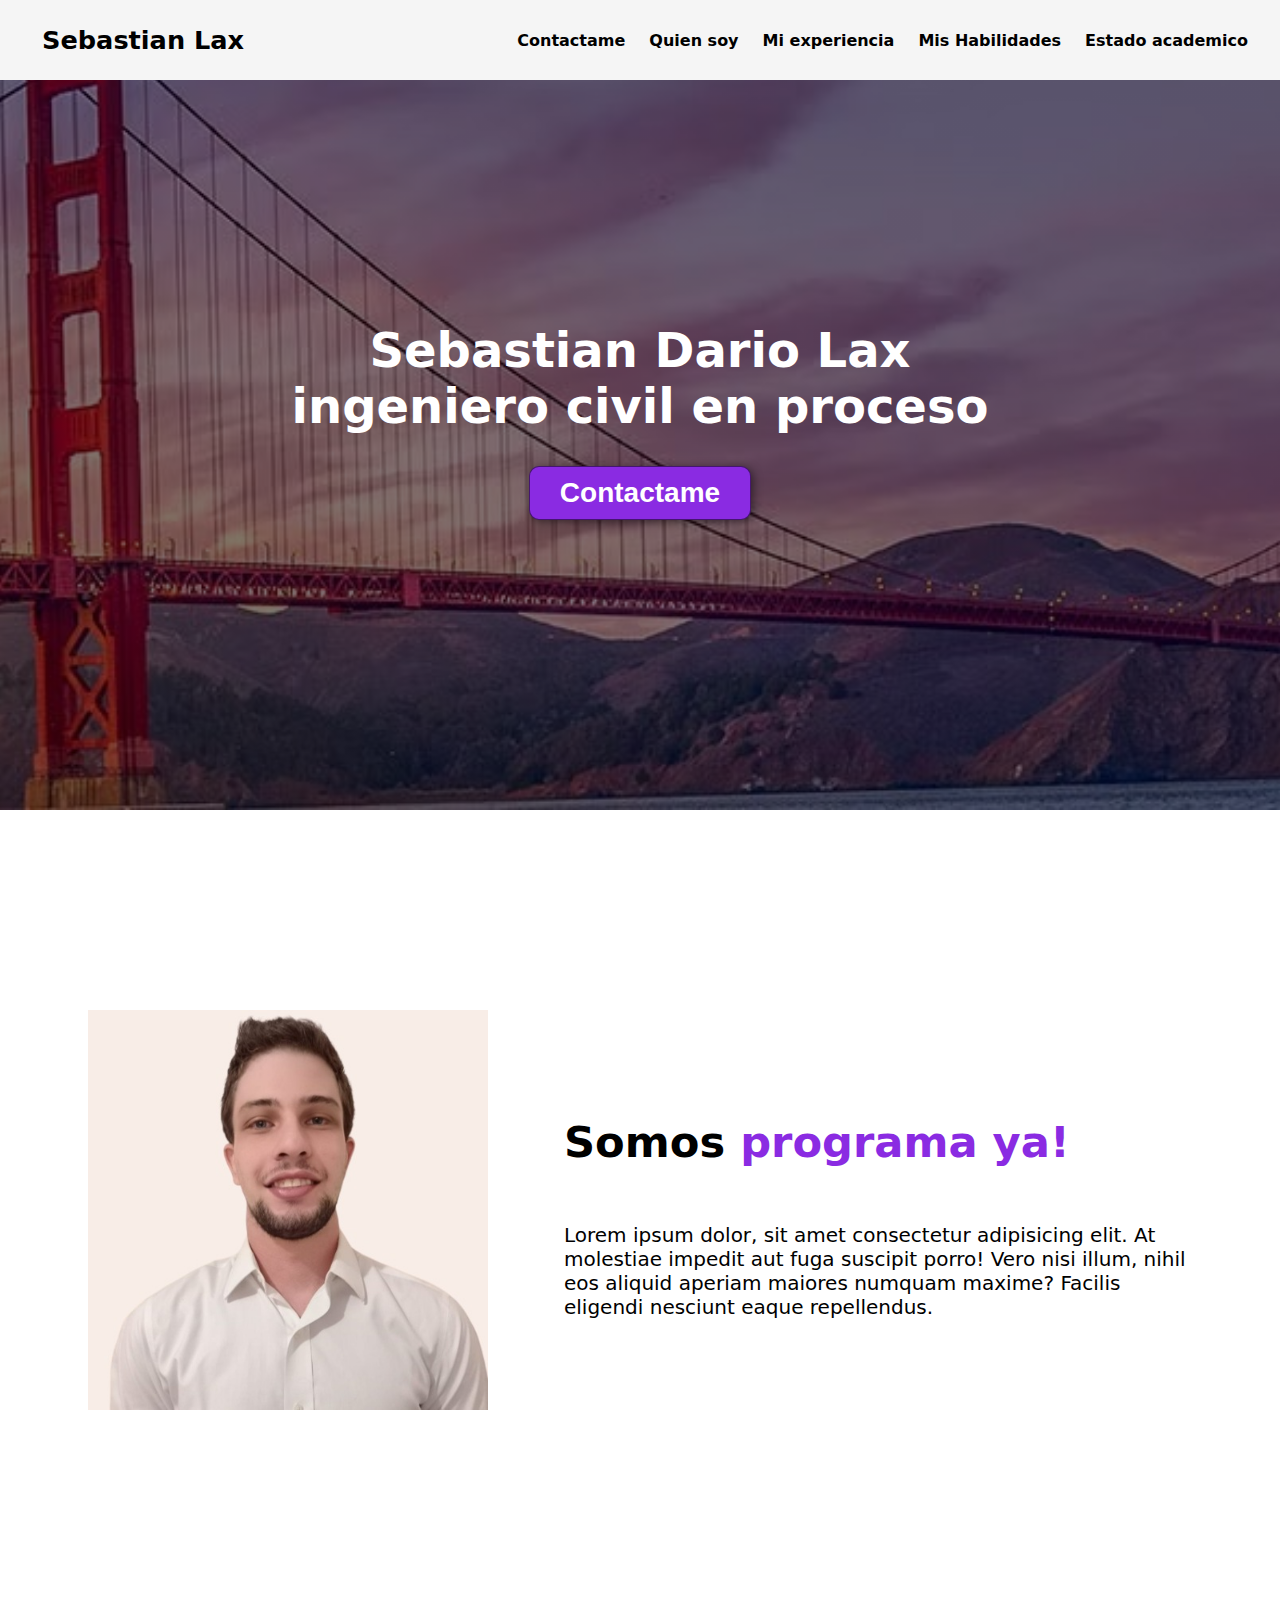
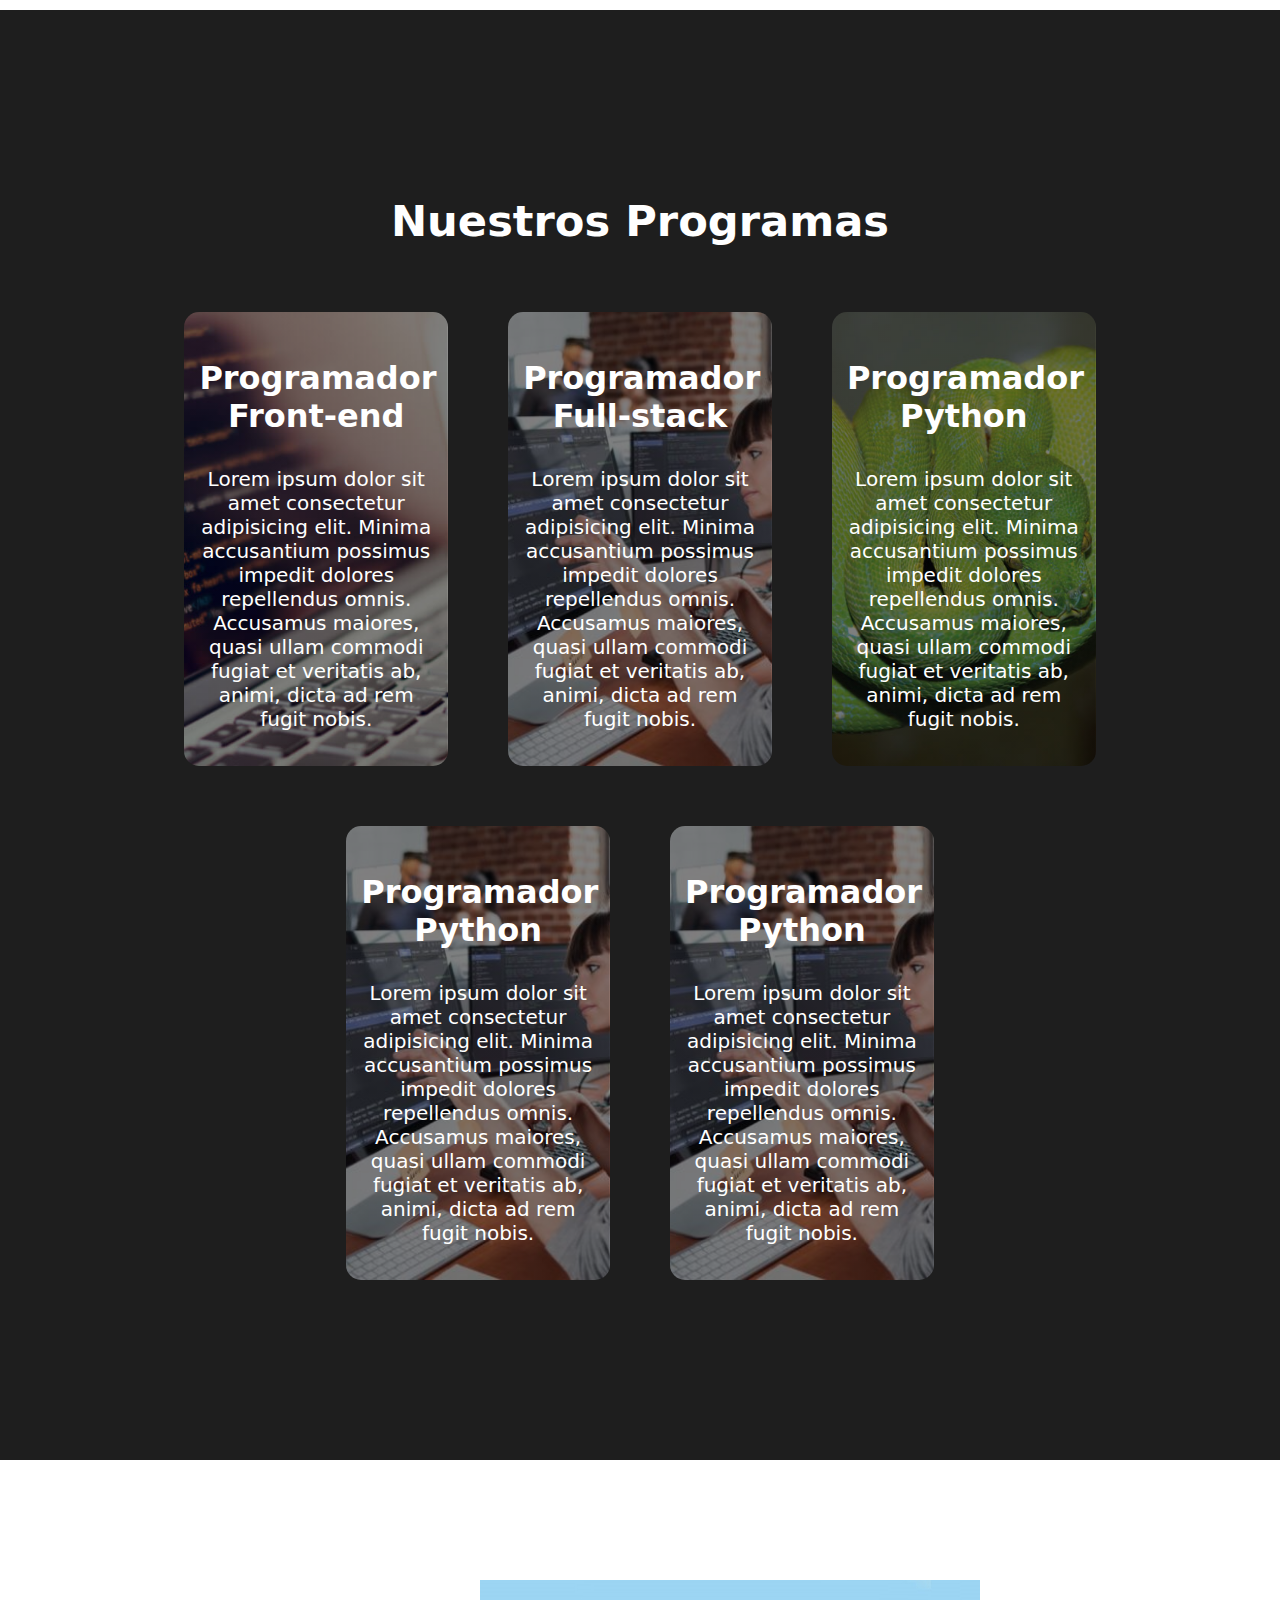
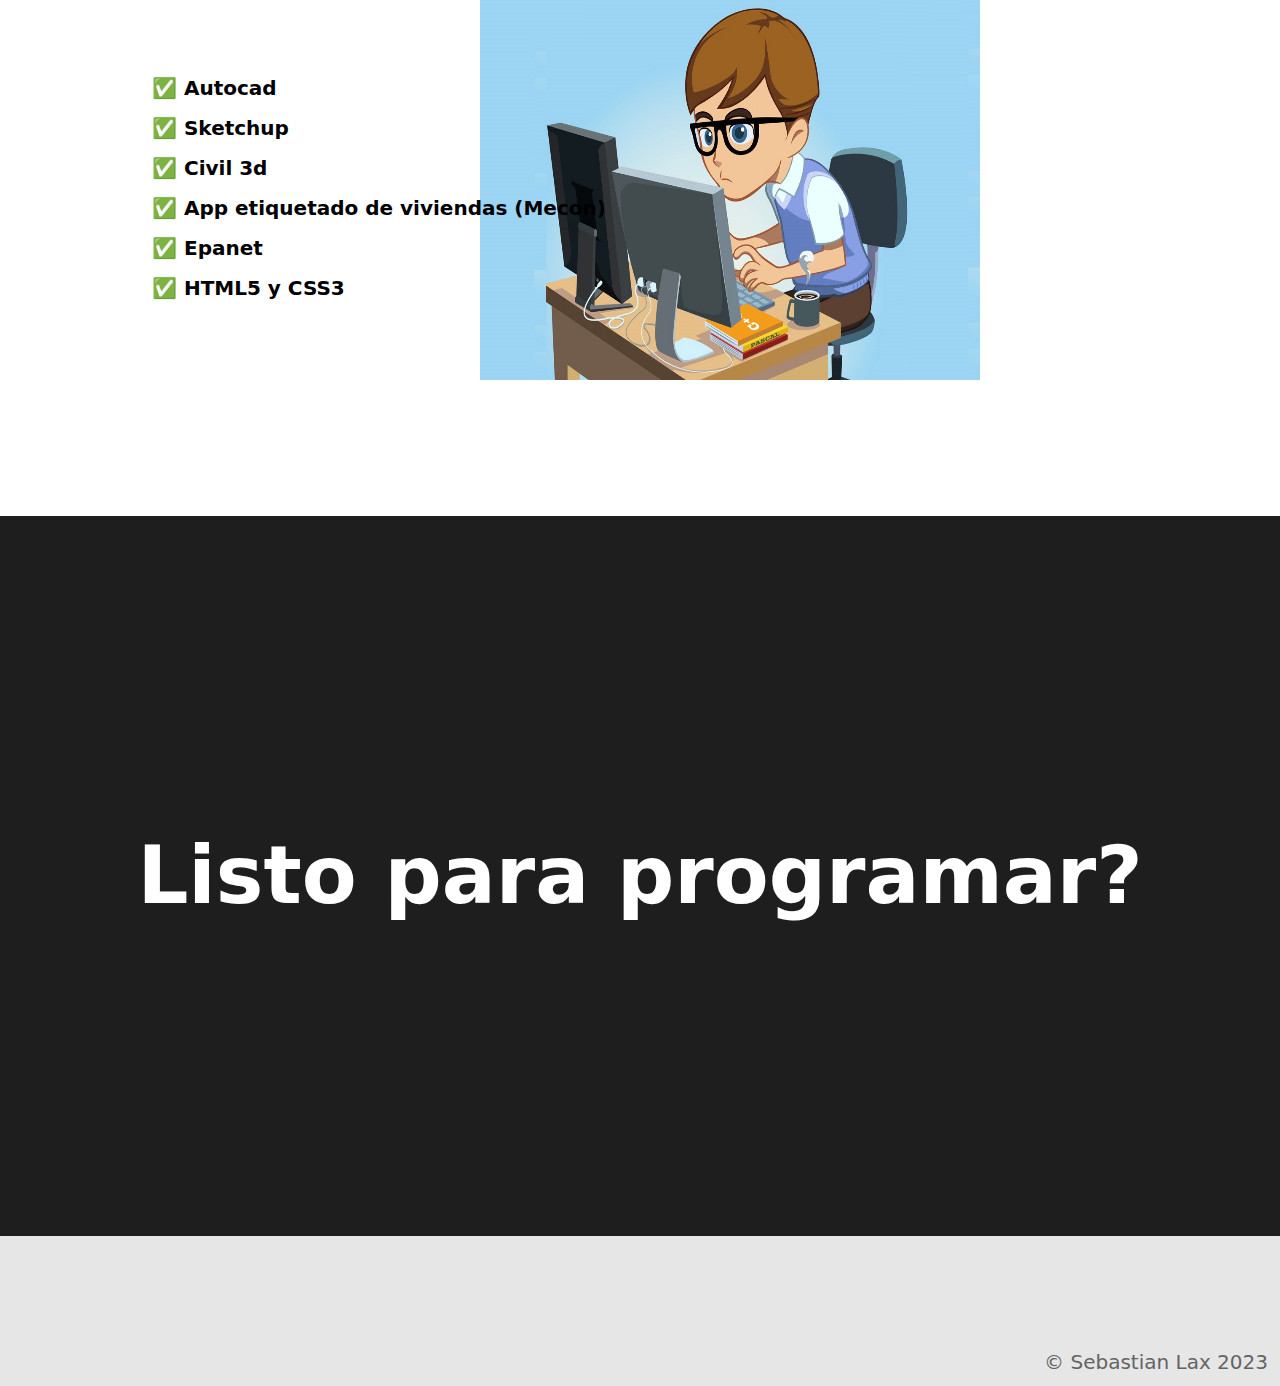
<file: index.html>
<!DOCTYPE html>
<html lang="en">

<head>
    <meta charset="UTF-8">
    <meta http-equiv="X-UA-Compatible" content="IE=edge">
    <meta name="viewport" content="width=device-width, initial-scale=1.0">
    <title>Sebastian Lax</title>
    <link rel="stylesheet" href="style.css">
    <link rel="shortcut icon" href="media/favicon.ico">
</head>

<body>
    <header>
        <div class="container">
            <div class="logo">
                <a href="#hero">Sebastian Lax</a>
            </div>
            <nav>
                <a href="contactame.html">Contactame</a>
                <a href="#somosproya">Quien soy</a>
                <a href="#nuestros-programas">Mi experiencia</a>
                <a href="#caracteristicas">Mis Habilidades</a>
                <a href="academia.html">Estado academico</a>
            </nav>
        </div>
    </header>
    <section id="hero">
        <h1>Sebastian Dario Lax <br>ingeniero civil en proceso</h1>
        <form action="contactame.html">
            <button>Contactame</button>
        </form>

    </section>

    <section id="somosproya">

        <div class="container">
            <div class="img-container"></div>
            <div class="texto">

                <h2>Somos <span class="coloracento">programa ya!</span></h2>
                <P>Lorem ipsum dolor, sit amet consectetur adipisicing elit. At molestiae impedit aut
                    fuga suscipit porro! Vero nisi illum, nihil eos aliquid aperiam maiores numquam maxime?
                    Facilis eligendi nesciunt eaque repellendus.</P>
            </div>
        </div>
    </section>

    <section id="nuestros-programas">
        <div class="container">
            <h2>Nuestros Programas</h2>
            <div class="programas">
                <div class="carta">
                    <h3>Programador Front-end</h3>
                    <p>Lorem ipsum dolor sit amet consectetur adipisicing elit. Minima accusantium possimus impedit dolores
                        repellendus omnis.
                        Accusamus maiores, quasi ullam commodi fugiat et veritatis ab, animi, dicta ad rem fugit nobis.</p>
                </div>
                <div class="carta">
                    <h3>Programador Full-stack</h3>
                    <p>Lorem ipsum dolor sit amet consectetur adipisicing elit. Minima accusantium possimus impedit dolores
                        repellendus omnis.
                        Accusamus maiores, quasi ullam commodi fugiat et veritatis ab, animi, dicta ad rem fugit nobis.</p>
                </div>
                <div class="carta">
                    <h3>Programador Python</h3>
                    <p>Lorem ipsum dolor sit amet consectetur adipisicing elit. Minima accusantium possimus impedit dolores
                        repellendus omnis.
                        Accusamus maiores, quasi ullam commodi fugiat et veritatis ab, animi, dicta ad rem fugit nobis.</p>
                </div>
                <div class="carta">
                    <h3>Programador Python</h3>
                    <p>Lorem ipsum dolor sit amet consectetur adipisicing elit. Minima accusantium possimus impedit dolores
                        repellendus omnis.
                        Accusamus maiores, quasi ullam commodi fugiat et veritatis ab, animi, dicta ad rem fugit nobis.</p>
                </div>
                <div class="carta">
                    <h3>Programador Python</h3>
                    <p>Lorem ipsum dolor sit amet consectetur adipisicing elit. Minima accusantium possimus impedit dolores
                        repellendus omnis.
                        Accusamus maiores, quasi ullam commodi fugiat et veritatis ab, animi, dicta ad rem fugit nobis.</p>
                </div>
            </div>
        </div>

    </section>
    <section id="caracteristicas">
        <div class="container">
            <ul>
                <li>✅ Autocad</li>
                <li>✅ Sketchup</li>
                <li>✅ Civil 3d</li>
                <li>✅ App etiquetado de viviendas (Mecon)</li>
                <li>✅ Epanet</li>
                <li>✅ HTML5 y CSS3</li>
            </ul>
        </div>
    </section>



    <section id="final">
        <h2>Listo para programar?</h2>
    </section>
    <footer>
        <div class="container">
            <p>&copy; Sebastian Lax 2023</p>
        </div>
    </footer>

</body>

</html>
</file>
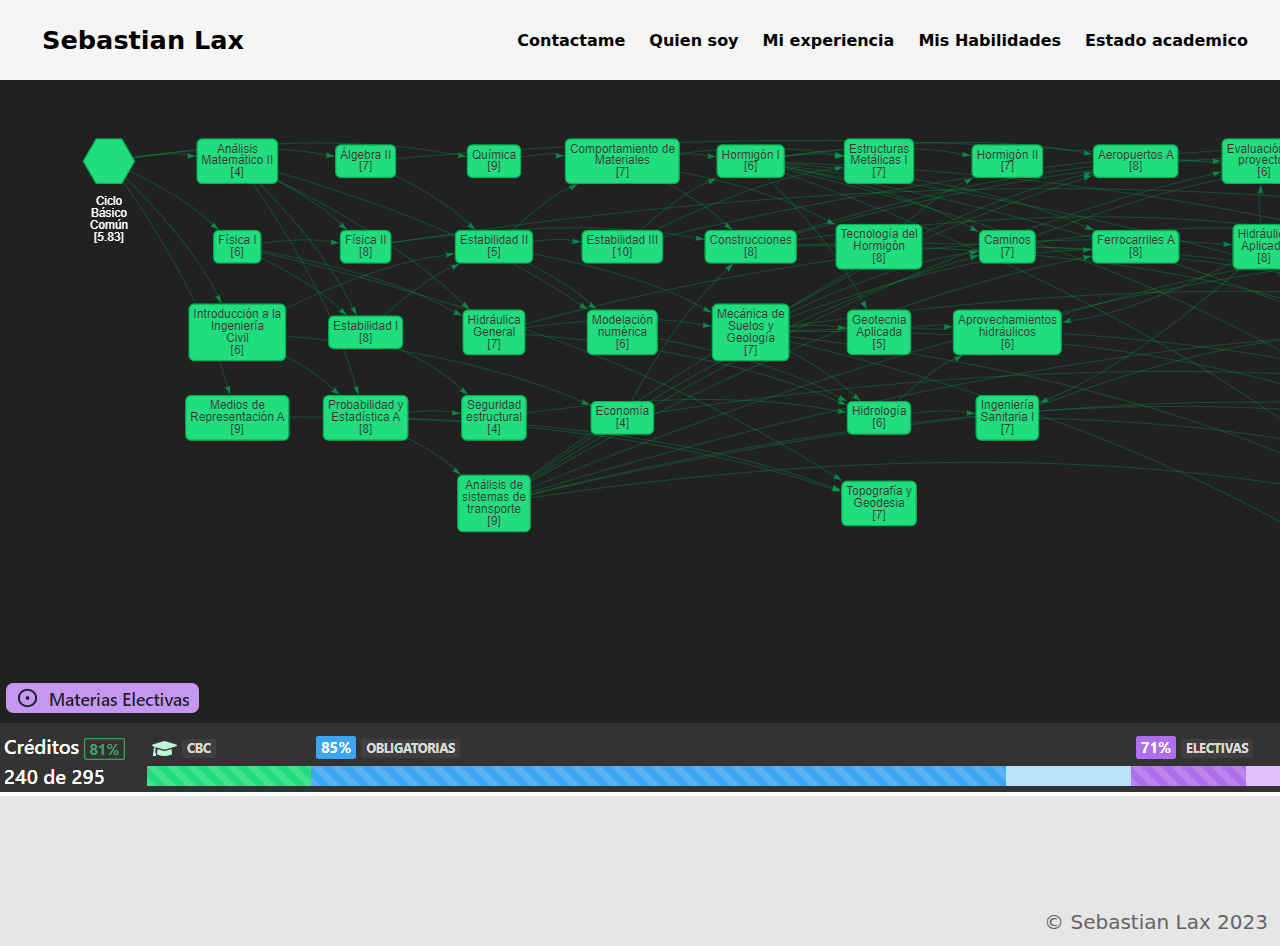
<file: academia.html>
<!DOCTYPE html>
<html lang="en">
<head>
    <meta charset="UTF-8">
    <meta http-equiv="X-UA-Compatible" content="IE=edge">
    <meta name="viewport" content="width=device-width, initial-scale=1.0">
    <title>Document</title>
    <link rel="stylesheet" href="style.css">
    <link rel="shortcut icon" href="media/favicon.ico">
</head>
<body>
    <header>
        <div class="container">
            <div class="logo">
                <a href="index.html" id="#hero">Sebastian Lax</a>
            </div>
            <nav>
                <a href="contactame.html" id="#hero">Contactame</a>
                <a href="index.html" id="#somosproya">Quien soy</a>
                <a href="index.html" id="#nuestros-programas">Mi experiencia</a>
                <a href="index.html" id="#caracteristicas">Mis Habilidades</a>
                <a href="academia.html">Estado academico</a>
            </nav>
        </div>
    </header>
    <section id="academia">
        <img src="./media/academia.jpg" width="1916px" height="792px">
    </section>
    <footer>
        <div class="container">
            <p>&copy; Sebastian Lax 2023</p>
        </div>
    </footer>
</body>
</html>
</file>
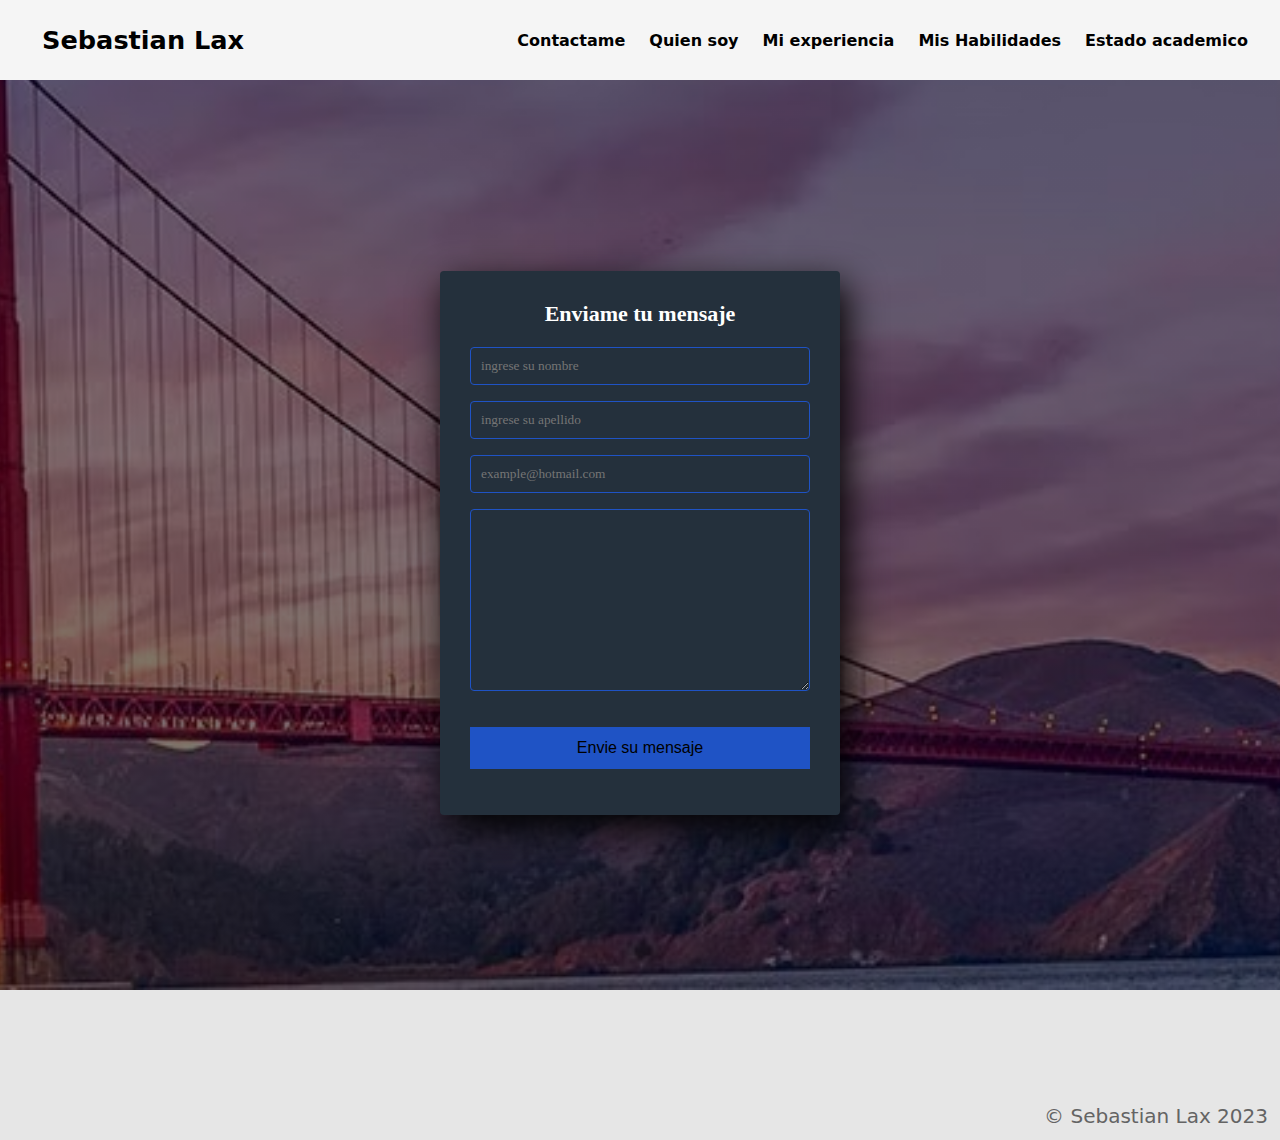
<file: contactame.html>
<!DOCTYPE html>
<html lang="en">

<head>
    <meta charset="UTF-8">
    <meta http-equiv="X-UA-Compatible" content="IE=edge">
    <meta name="viewport" content="width=device-width, initial-scale=1.0">
    <title>contactame</title>
    <link rel="stylesheet" href="style.css">
    <link rel="stylesheet" href="estiloejercicioformularios.css">
    <link rel="shortcut icon" href="media/favicon.ico">
    <script src="https://code.jquery.com/jquery-3.6.4.min.js" integrity="sha256-oP6HI9z1XaZNBrJURtCoUT5SUnxFr8s3BzRl+cbzUq8=" crossorigin="anonymous" defer></script>
    <script src="contacto.js" defer></script>
</head>

<body>
    <header>
        <div class="container">
            <div class="logo">
                <a href="index.html" id="#hero">Sebastian Lax</a>
            </div>
            <nav>
                <a href="contactame.html" id="#hero">Contactame</a>
                <a href="index.html" id="#somosproya">Quien soy</a>
                <a href="index.html" id="#nuestros-programas">Mi experiencia</a>
                <a href="index.html" id="#caracteristicas">Mis Habilidades</a>
                <a href="academia.html">Estado academico</a>
            </nav>
        </div>
    </header>
    <main id="hero">
        <form id="contacto">


            <h4>Enviame tu mensaje</h4>


            <input class="controls" type="text" id="nombre" name="Nombre" required placeholder="ingrese su nombre">


            <input class="controls" type="text" id="apellido" name="apellido" required
                placeholder="ingrese su apellido">

            <input class="controls" type="email" id="email" name="email" required placeholder="example@hotmail.com">

            <textarea class="controls" name="mensaje" id="mensaje" cols="30" rows="10"></textarea>
            <br>

            <input class="boton" type="submit" value="Envie su mensaje">
        </form>

    </main>


    <footer>
        <div class="container">
            <p>&copy; Sebastian Lax 2023</p>
        </div>
    </footer>
</body>

</html>
</file>
<file: style.css>
*{box-sizing: border-box;}
h1{font-size: 3.5em;}
h2{font-size: 2.7em;}
h3{font-size: 2em;}
p{font-size: 1.25em;}
ul{list-style: none;}
li{font-size: 1.25em;}
body{margin: 0;
font-family: system-ui, -apple-system, BlinkMacSystemFont, 'Segoe UI', Roboto, Oxygen, Ubuntu, Cantarell, 'Open Sans', 'Helvetica Neue', sans-serif
}

html{scroll-behavior: smooth;}
button{
    font-size: 2em;
    font-weight: bold;
    padding: 10px 30px;
    border-radius: 10px;
    border: 1px solid rgba(0,0,0,0.5);
    box-shadow: 2px 2px 10px rgba(0,0,0,0.5);
    color: white;
    background-color: blueviolet;
}

button:hover{
    background-color: rgb(102, 42, 158);
}

.container{
    max-width: 1400px;
    margin: auto;
}

.coloracento{
    color: blueviolet;
}

header{
    background-color: rgb(245,245,245);
}
header .logo{
    margin:0;
    padding: 25px 30px;
    font-weight: bold;
    color: blueviolet;
    font-size: 1.6em;

}

header .container{
    display: flex;
    flex-direction: column;
    align-items: center;
}

header nav{
    display: flex;
    flex-direction: column;
    text-align: center;
    padding-bottom: 25px;
}

header a{
    padding: 5px 12px;
    text-decoration: none;
    font-weight: bold;
    color:black;
}

header a:hover{
    color: blueviolet;
}

a .logo{
    color: blueviolet;
}


#hero{
    display: flex;
    align-items: center;
    justify-content: center;
    text-align: center;
    flex-direction: column;
    height: 90vh;
    color: white;
    background-image: linear-gradient(
        0deg,
        rgba(0,0,0,0.5),
        rgba(0,0,0,0.5)
    ) 
    ,url("media/hero.jpg");
    background-repeat: no-repeat;
    background-size: cover;
    background-position: center center;
}

#hero h1{
    color:white;
}

#hero button{
    font-size: 1.75em;
}



#somosproya .container{
    text-align: center;
    padding: 200px 12px;    
}

#nuestros-programas{
    background-color: rgb(30,30,30);
    color:white;
    text-align: center;
}

#nuestros-programas .container{
    padding: 150px 12px;
}

#nuestros-programas .p{
    display: none;
}

#nuestros-programas .h2{
    margin-top: 0;
    font-size: 3em;
}



.carta:first-child{
    background-image: linear-gradient(
        0deg,
        rgba(0,0,0,0.5),
        rgba(0,0,0,0.5)
    ) 
    ,url("media/front-end.jpg");
}

.carta:nth-child(2){
    background-image: linear-gradient(
        0deg,
        rgba(0,0,0,0.5),
        rgba(0,0,0,0.5)
    ) 
    ,url("media/full-stack.jpg");

}

.carta:nth-child(3){
    background-image: linear-gradient(
        0deg,
        rgba(0,0,0,0.5),
        rgba(0,0,0,0.5)
    ) 
    ,url("media/python.jpg");

}

.carta:nth-child(4){
    background-image: linear-gradient(
        0deg,
        rgba(0,0,0,0.5),
        rgba(0,0,0,0.5)
    ) 
    ,url("media/full-stack.jpg");

}


.carta:nth-child(5){
    background-image: linear-gradient(
        0deg,
        rgba(0,0,0,0.5),
        rgba(0,0,0,0.5)
    ) 
    ,url("media/full-stack.jpg");

}



#nuestros-programas .carta{
    background-position: center center;
    background-size: cover;
    padding: 50px 0px;
    margin: 30px;
    border-radius: 15px;
}

#caracteristicas .container{
    text-align: center;
    padding: 200px 12px;

}

#caracteristicas li{
    margin: 16px 0px;
    font-weight: bold;
}

#academia .img-container{

    height: 90vh;
    background-image: url("media/academia.jpg");
    background-repeat: no-repeat;
    background-size: cover;

}

#academia {
    width: 100%;
    overflow-x:scroll;
}

#final{
    display: flex;
    flex-direction: column;
    justify-content: center;
    align-items: center;
    background-color: rgb(30,30,30);
    color:white;
    height: 80vh;
}

#final h2{
    font-size: 9vw;
}

footer{
    background-color: rgb(230,230,230);
}

footer p{
    margin: 0;
    padding: 12px;
    color: rgb(100, 100, 100);
}

footer .container{
    height: 150px;
    display: flex;
    justify-content: center;
    align-items: flex-end;
}

@media (min-width: 720px){
    header{
        position: fixed;
        width: 100%;
    }

    header .container{
        flex-direction: row;
        justify-content: space-between;
    }
    header nav{
        flex-direction: row;
        padding-bottom: 0;
        padding-right: 20px;
    }

    #hero h1{
        font-size: 3em;
    }

    #somosproya .container{
        display:flex;
        justify-content: space-evenly;
    }

    #somosproya .h2{
        margin-top: 0px;
    }

    #somosproya .texto{
        width: 50%;
        text-align: initial;
        display: flex;
        flex-direction: column;
        justify-content: center;
    }


    #somosproya .img-container{
        background-image: url("media/somos-proya.jpg");
            background-size: cover;
            background-position: center center;
            height: 400px;
            width: 400px;
    }

    #nuestros-programas .programas{
        display: flex;
        justify-content:center;
        flex-wrap: wrap;

    }

    #nuestros-programas .p{
        display: block;
        margin-bottom: 30px;
    }

    #nuestros-programas .carta{
        flex:1 0 21%;
        max-width: 21%;
        padding: 15px;
    }

    #nuestros-programas .h3{
        margin-top: 0;
    }

    #caracteristicas{
        background-image: url("media/background-2.jpeg");
        background-repeat: no-repeat;
        background-size: 500px 400px;
        background-position: calc(100vw - 500px) 120px;
    }

    #caracteristicas .container{
        text-align: initial;
    }

    #caracteristicas ul{
        margin-left: 100px;
    }

    #final h2{
        font-size: 5em;
    }

    footer .container{
        justify-content: flex-end;
    }
}

@media (min-width: 1200px) {
    #caracteristicas{
        background-position-x: calc(100vw - 800px);
    }
}
</file>
<file: estiloejercicioformularios.css>
* {
    margin: 0;
    padding: 0;
    box-sizing: border-box;
}

main {
    padding: 8rem;
    display: flex;
    justify-content: center;
}


form {
    width: 400px;
    background: #24303c;
    padding: 30px;
    margin-top: 6rem;
    border-radius: 4px;
    font-family: 'calibri';
    color: white;
    box-shadow: 7px 13px 37px #000;

}

h4 {
    font-size: 22px;
    margin-bottom: 20px;
}

.controls {
    width: 100%;
    background-color: #24303c;
    padding: 10px;
    border-radius: 4px;
    margin-bottom: 16px;
    border: 1px solid #1f53c5;
    font-family: 'calibri';
}


form .boton {
    width: 100%;
    background: #1f53c5;
    border: none;
    padding: 12px;
    margin: 16px 0;
    font-size: 16px;
}


#hero {
    display: flex;
    align-items: center;
    justify-content: center;
    text-align: center;
    flex-direction: column;
    height: 110vh;
    color: white;
    background-image: linear-gradient(0deg,
            rgba(0, 0, 0, 0.5),
            rgba(0, 0, 0, 0.5)), url("media/hero.jpg");
    background-repeat: no-repeat;
    background-size: cover;
    background-position: center center;
}
</file>
